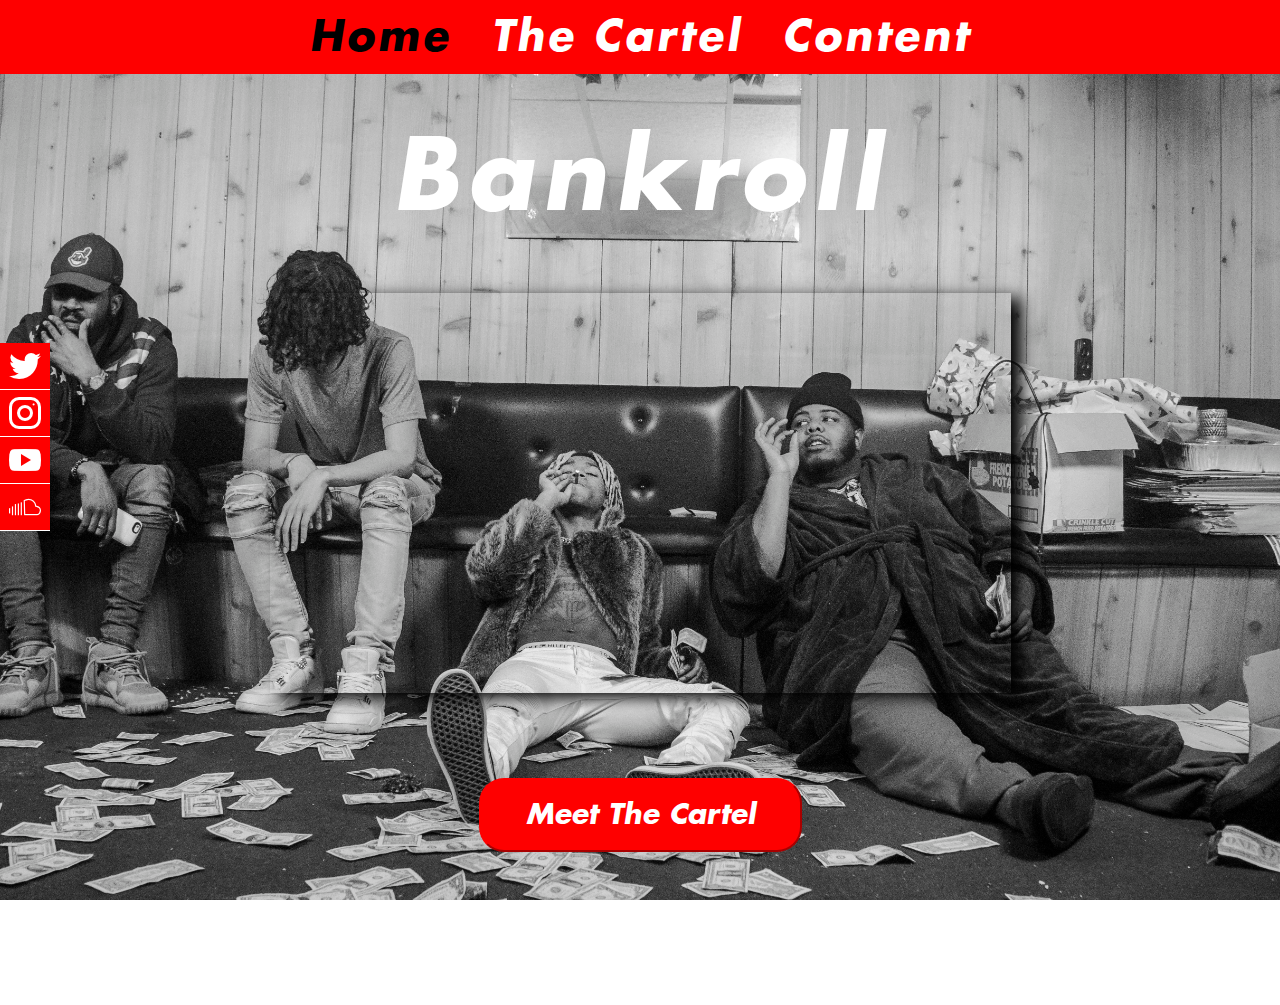
<file: index.html>
<!DOCTYPE html>
<html>

<head>
    <title>Bankroll Cartel</title>
    <link rel="stylesheet" href="css/style.css">
    <!--<link type="text/css" rel="stylesheet" href="css/animate.css">-->
    <link type="text/css" rel="stylesheet" href="bootstrap/css/bootstrap.min.css">
    <meta charset="utf-8">
    <meta http-equiv="X-UA-Compatible" content="IE=edge">
    <meta name="viewport" content="width=device-width, initial-scale=1">
    <meta name="description" content="">
    <meta name="keywords" content="">
    <meta name="author" content="Anthony Gayflor">
    <link href="https://fonts.googleapis.com/css?family=Quicksand|News+Cycle" rel="stylesheet">
</head>
<style>
body {
    height: 100%;
    width: 100%;
    padding: 0;
    margin: 0;
    background-image: url("img/bankroll.jpg");
    background-size: cover;
    background-position: center;
    background-attachment: fixed;
    -webkit-background-size: cover;
    -moz-background-size: cover;
    -o-background-size: cover;
}

@media only screen and (max-width: 768px){
	.nav-social{
		display: none;
	}
}
</style>

<body>
    <nav class="navbar navbar-inverse text-center navbar-fixed-top" id='head'>
        <div class="container-fluid">
            <!-- Brand and toggle get grouped for better mobile display -->
            <div class="navbar-header page-scroll">
                <button type="button" class="navbar-toggle" data-toggle="collapse" data-target="#bs-example-navbar-collapse-1">
                    <!--Header logo-->
                    <span class="icon-bar"></span>
                    <span class="icon-bar"></span>
                    <span class="icon-bar"></span>
                </button>
                <h1>Bankroll Headquarters</h1>
            </div>
            <div class="collapse navbar-collapse" id="bs-example-navbar-collapse-1">
                <ul class="nav navbar-nav navbar-middle">
                    <li><a class="nav-link scroll active" href="index.html">Home</a></li>
                    <li><a class="nav-link scroll" href="TheCartel.html">The Cartel</a></li>
                    <li><a class="nav-link scroll" href="interviews.html">Content</a></li>
                </ul>
            </div>
        </div>
    </nav>
    <div class="container-fluid text-center" id="titleHeader" style="margin: 105px auto 0 auto;">
        <h1 style="font-size: 7em;
        font-weight: 900;
        color:#fe0000">Bankroll</h1>
    </div>
    <div class="container-fluid" style="padding: 0; margin: 0;">
        <ul class="social">
            <li><a href=""><img src="img/icons32px/png/twitter (2).png"><span>Twitter</span></a></li>
            <li><a href=""><img src="img/icons32px/png/instagram (2).png"><span>Instagram</span></a></li>
            <li><a href=""><img src="img/icons32px/png/youtube (2).png"><span>Youtube</span></a></li>
            <li><a href=""><img src="img/icons32px/png/soundcloud (2).png"><span>Soundcloud</span></a></li>
        </ul>
    </div>
    
    <div class="container text-center" id="youtubePlayer">
        <iframe width="65%" height="400" src="https://www.youtube.com/embed/DDb-KmweZwA" frameborder="0" allow="autoplay; encrypted-media" allowfullscreen></iframe>
    </div>
    <div class="container text-center">
    	<a href="TheCartel.html"><button>Meet The Cartel </button></a>
    </div>
</body>
<!-- JQuery js -->
<script src="js/jquery.js"></script>
<!--Bootstrap Core Javascript-->
<script src="bootstrap/js/bootstrap.min.js"></script>


</html>
</file>
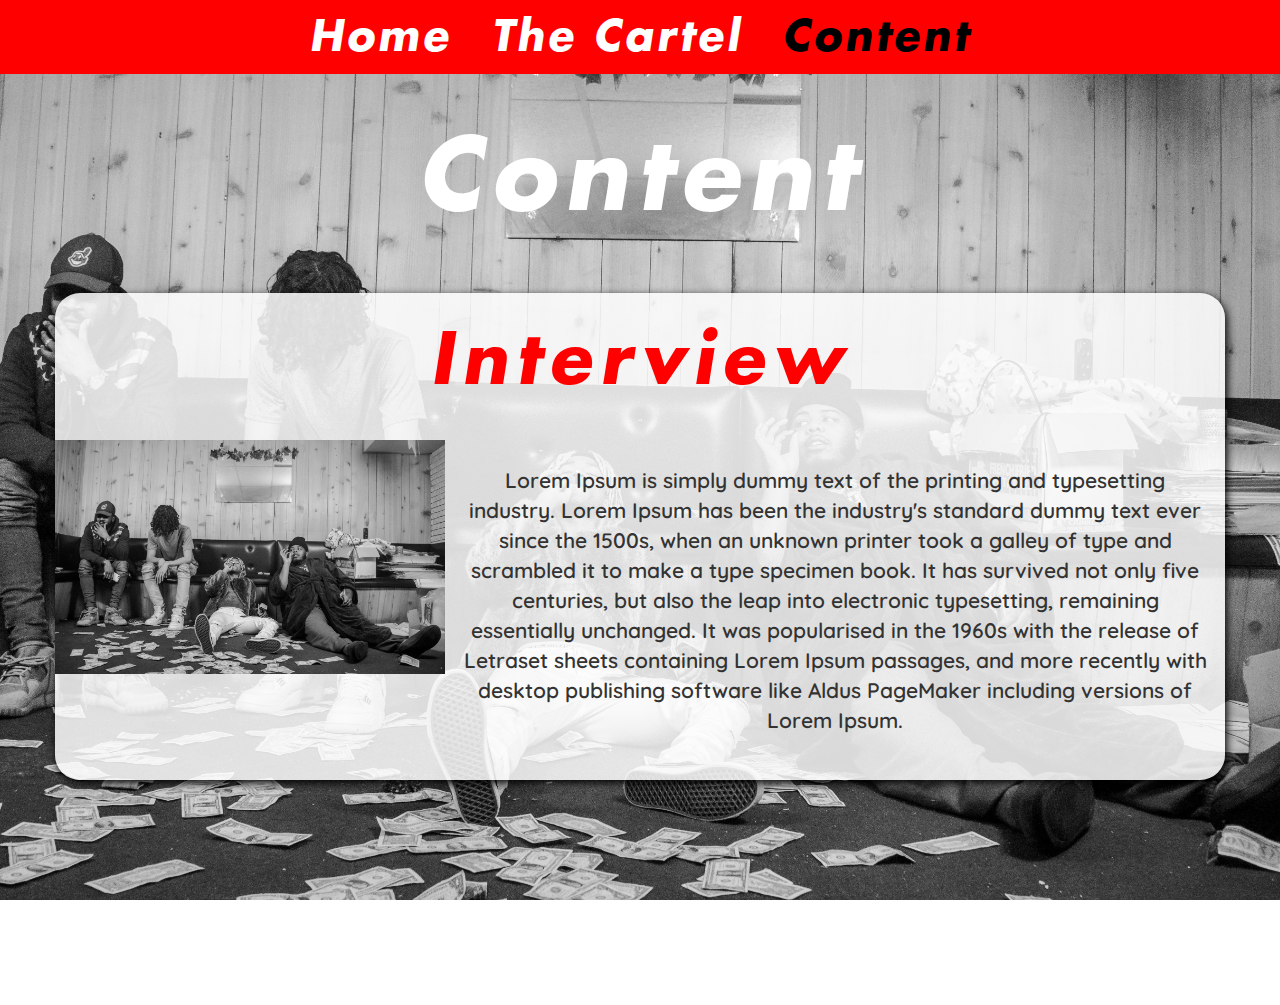
<file: interviews.html>
<!DOCTYPE html>
<html>

<head>
    <title>Bankroll Cartel</title>
    <link rel="stylesheet" href="css/style.css">
    <link rel="stylesheet" href="css/animate.css">
    <!--<link type="text/css" rel="stylesheet" href="css/animate.css">-->
    <link type="text/css" rel="stylesheet" href="bootstrap/css/bootstrap.min.css">
    <meta charset="utf-8">
    <meta http-equiv="X-UA-Compatible" content="IE=edge">
    <meta name="viewport" content="width=device-width, initial-scale=1">
    <meta name="description" content="">
    <meta name="keywords" content="">
    <meta name="author" content="Anthony Gayflor">
    <link href="https://fonts.googleapis.com/css?family=Quicksand|News+Cycle" rel="stylesheet">
</head>
<style>
body {
    height: 100%;
    width: 100%;
    padding: 0;
    margin: 0;
    background-image: url("img/bankroll.jpg");
    background-size: cover;
    background-position: center;
    background-attachment: fixed;
    -webkit-background-size: cover;
    -moz-background-size: cover;
    -o-background-size: cover;
}
</style>

<body>
    <nav class="navbar navbar-inverse text-center navbar-fixed-top" id='head'>
        <div class="container-fluid">
            <!-- Brand and toggle get grouped for better mobile display -->
            <div class="navbar-header page-scroll">
                <button type="button" class="navbar-toggle" data-toggle="collapse" data-target="#bs-example-navbar-collapse-1">
                    <!--Header logo-->
                    <span class="icon-bar"></span>
                    <span class="icon-bar"></span>
                    <span class="icon-bar"></span>
                </button>
                <h1>Bankroll Headquarters</h1>
            </div>
            <div class="collapse navbar-collapse" id="bs-example-navbar-collapse-1">
                <ul class="nav navbar-nav">
                    <li><a class="nav-link scroll" href="index.html">Home</a></li>
                    <li><a class="nav-link scroll" href="TheCartel.html">The Cartel</a></li>
                    <li><a class="nav-link scroll active" href="interviews.html">Content</a></li>
                </ul>
            </div>
        </div>
    </nav>
    <div class="container-fluid text-center" id="contentHeader">
        <h1>Content</h1>
    </div>
    <!--
    <div class="container-fluid" style="padding: 0; margin: 0;">
        <ul class="social">
            <li><a href=""><img src="img/icons32px/png/twitter (2).png"><span>Twitter</span></a></li>
            <li><a href=""><img src="img/icons32px/png/instagram (2).png"><span>Instagram</span></a></li>
            <li><a href=""><img src="img/icons32px/png/youtube (2).png"><span>Youtube</span></a></li>
            <li><a href=""><img src="img/icons32px/png/soundcloud (2).png"><span>Soundcloud</span></a></li>
        </ul>
    </div>
-->
    <div class="container text-center animated bounceInDown 2s" id="interview">
        <div id="interviewTitles">
            <h1>Interview</h1>
        </div>
        <div class="row">
            <div class="col-xl-4 col-lg-4 col-ms-4" id="interviewPic">
                <img src="img/bankroll.jpg" class="img-responsive">
            </div>
            <div class="col-xl-8 col-lg-8 col-md-8" id="interviewText">
                <p>Lorem Ipsum is simply dummy text of the printing and typesetting industry. Lorem Ipsum has been the industry's standard dummy text ever since the 1500s, when an unknown printer took a galley of type and scrambled it to make a type specimen book. It has survived not only five centuries, but also the leap into electronic typesetting, remaining essentially unchanged. It was popularised in the 1960s with the release of Letraset sheets containing Lorem Ipsum passages, and more recently with desktop publishing software like Aldus PageMaker including versions of Lorem Ipsum.</p>
            </div>
        </div>
    </div>
</body>

</html>
</file>
<file: css/style.css>
@font-face {
  font-family: supremeFont;
  src: url("../font/futura.otf");
  font-style: serif;
}

/* line 1, ../scss/base/_reset.scss */
* {
  padding: 0;
  margin: 0;
}

/* line 1, ../scss/base/_base.scss */
html, body {
  height: 100%;
  width: 100%;
  margin: 0;
  padding: 0;
}

/* line 1, ../scss/layout/_home.scss */
#header {
  margin: 105px auto 30px auto;
}
/* line 3, ../scss/layout/_home.scss */
#header h1 {
  font-size: 7em;
  font-weight: 900;
  color: #fe0000 !important;
}

/* line 10, ../scss/layout/_home.scss */
#youtubePlayer {
  margin: 50px auto 50px auto;
}

/* line 14, ../scss/layout/_home.scss */
iframe {
  box-shadow: 10px 5px 15px black;
}

/* line 18, ../scss/layout/_home.scss */
.social {
  margin-top: 100px;
  width: 200px;
  height: 220px;
  position: fixed;
  perspective: 1000px;
    /*li:first-child a:hover {
        background: #3b5998;
    }
    li:nth-child(2) a:hover {
        background: #00acee;
    }
    li:nth-child(3) a:hover {
        background: #ea4c89;
    }
    li:nth-child(4) a:hover {
        background: #dd4b39;
    }

    li:first-child a {
        border-radius: 0 5px 0 0;
    }
    li:last-child a {
        border-radius: 0 0 5px 0;
    }*/
}
/* line 26, ../scss/layout/_home.scss */
.social li :first-child a {
  border-radius: 25px;
}
/* line 30, ../scss/layout/_home.scss */
.social li :last-child a {
  border-radius: 25px;
}
/* line 35, ../scss/layout/_home.scss */
.social li :first-child a:hover {
  background: #3b5998!important;
}
/* line 40, ../scss/layout/_home.scss */
.social li :nth-child(2) a:hover {
  background: #00acee;
}
/* line 44, ../scss/layout/_home.scss */
.social li :nth-child(3) a:hover {
  background: #ea4c89;
}
/* line 48, ../scss/layout/_home.scss */
.social li :nth-child(4) a:hover {
  background: #dd4b39;
}
/* line 52, ../scss/layout/_home.scss */
.social li a {
  display: block;
  height: 47px;
  width: 50px;
  background: #fe0000;
  border-bottom: solid 1px white;
  font: normal normal normal 16px/20px "FontAwesome", "Source Sans Pro", Helvetica, Arial, sans-serif;
  color: #fff;
  -webkit-font-smoothing: antialiased;
  padding: 7px;
  text-decoration: none;
  text-align: center;
  transition: background .5s ease .300ms;
}
/* line 66, ../scss/layout/_home.scss */
.social li a span {
  width: 100px;
  float: left;
  text-align: center;
  background: #222;
  color: #fff;
  margin: -25px 74px;
  padding: 8px;
  transform-origin: 0;
  visibility: hidden;
  opacity: 0;
  transform: rotateY(45deg);
  border-radius: 5px;
  transition: all 0.5s ease 0.3ms;
}
/* line 82, ../scss/layout/_home.scss */
.social li a span:after {
  content: '';
  display: block;
  width: 0;
  height: 0;
  position: absolute;
  left: -20px;
  top: 7px;
  border-left: 10px solid transparent;
  border-right: 10px solid #222;
  border-bottom: 10px solid transparent;
  border-top: 10px solid transparent;
}
/* line 97, ../scss/layout/_home.scss */
.social li a:hover span {
  visibility: visible;
  opacity: 1;
  transform: rotateY(0);
}

/* line 126, ../scss/layout/_home.scss */
.container button:hover {
  transform: scale(1.1);
}
/* line 130, ../scss/layout/_home.scss */
.container button {
  border-color: #fe0000;
  background-color: #fe0000;
  color: white;
  font-weight: 600;
  border-radius: 25px;
  padding: 15px 45px 15px 45px;
  margin: 30px auto;
  font-size: 2em;
  font-family: "supremeFont";
  text-decoration: none;
  transition: .5s;
}

@media only screen and (max-width: 768px) {
  /* line 147, ../scss/layout/_home.scss */
  #header {
    margin: 125px auto 20px auto;
  }
  /* line 149, ../scss/layout/_home.scss */
  #header h1 {
    color: black!important;
  }
}
/* line 1, ../scss/layout/_artistRefine.scss */
#cartelHeading {
  margin: 105px auto 35px auto;
}
/* line 3, ../scss/layout/_artistRefine.scss */
#cartelHeading h1 {
  font-size: 7em;
  font-weight: 900;
}
/* line 8, ../scss/layout/_artistRefine.scss */
#cartelHeading p {
  font-size: 2.5em!important;
  color: #fe0000 !important;
}

/* line 14, ../scss/layout/_artistRefine.scss */
.fa {
  display: hide;
}

/* line 18, ../scss/layout/_artistRefine.scss */
#boxes {
  padding: 0;
  margin: auto;
  box-shadow: 2px 3px 8px black;
}
/* line 22, ../scss/layout/_artistRefine.scss */
#boxes .zoom {
  overflow: hidden!important;
  padding: 0;
  margin: 0;
  border: solid 3px white;
}
/* line 27, ../scss/layout/_artistRefine.scss */
#boxes .zoom .boxes {
  height: 400px;
  overflow: hidden;
  transition: transform .2s;
  border-right: 2px;
  border-left: 2px;
  border-color: white;
}
/* line 34, ../scss/layout/_artistRefine.scss */
#boxes .zoom .boxes h2 {
  display: table-cell;
  vertical-align: middle;
  position: relative;
  float: left;
  top: 50%;
  left: 50%;
  transform: translate(-50%, -50%);
  padding: 0;
  margin: 0;
}
/* line 46, ../scss/layout/_artistRefine.scss */
#boxes .zoom h2 {
  color: white!Important;
  background-color: #fe0000;
  font-family: supremeFont!important;
  margin: 0;
}
/* line 52, ../scss/layout/_artistRefine.scss */
#boxes .zoom .boxes:hover {
  cursor: pointer;
  background-color: white!important;
  transform: scale(1.1);
}
/* line 55, ../scss/layout/_artistRefine.scss */
#boxes .zoom .boxes:hover h2 {
  color: black!important;
  font-size: 1em;
}
/* line 61, ../scss/layout/_artistRefine.scss */
#boxes .zoom #smoov {
  background-image: url("../img/smoov.jpeg");
  background-size: cover;
  background-position: center;
}
/* line 67, ../scss/layout/_artistRefine.scss */
#boxes .zoom #prince {
  background-image: url("../img/prince.jpeg");
  background-size: cover;
  background-position: center;
}
/* line 73, ../scss/layout/_artistRefine.scss */
#boxes .zoom #reso {
  background-image: url("../img/reso.jpg");
  background-size: cover;
  background-position: center;
}
/* line 79, ../scss/layout/_artistRefine.scss */
#boxes .zoom #velly {
  background-image: url("../img/velly.jpg");
  background-size: cover;
  background-position: center;
}
/* line 85, ../scss/layout/_artistRefine.scss */
#boxes #instructions {
  background-color: rgba(255, 255, 255, 0.85);
  padding: 25px 10px;
}
/* line 88, ../scss/layout/_artistRefine.scss */
#boxes #instructions h1 {
  color: #fe0000 !important;
}

/* line 94, ../scss/layout/_artistRefine.scss */
#profileInfo {
  margin-top: 20px;
  padding: 0;
  background-color: rgba(254, 0, 0, 0.85);
  border-radius: 25px;
}

@media (max-width: 768px) {
  /* line 104, ../scss/layout/_artistRefine.scss */
  #header {
    height: 100%;
  }
  /* line 106, ../scss/layout/_artistRefine.scss */
  #header h1 {
    padding-top: 156px;
    padding-bottom: 60px;
    color: #fe0000!important;
  }
  /* line 112, ../scss/layout/_artistRefine.scss */
  #header p {
    padding-top: 45px;
    padding-bottom: 45px;
    color: white!important;
    font-size: 2em;
    font-weight: bold!important;
  }
  /* line 120, ../scss/layout/_artistRefine.scss */
  #header a {
    display: block!important;
  }

  /* line 125, ../scss/layout/_artistRefine.scss */
  .zoom {
    height: 482px;
  }
}
/* line 1, ../scss/layout/_interview.scss */
#interviewTitle {
  margin: 105px auto 30px auto;
}
/* line 3, ../scss/layout/_interview.scss */
#interviewTitle h1 {
  font-size: 7em;
  font-weight: 900;
}

/* line 9, ../scss/layout/_interview.scss */
#contentHeader {
  margin: 105px auto 30px auto;
}
/* line 11, ../scss/layout/_interview.scss */
#contentHeader h1 {
  font-size: 7em;
  font-weight: 900;
  color: #fe0000;
}

/* line 18, ../scss/layout/_interview.scss */
#interview {
  background-color: rgba(255, 255, 255, 0.85);
  box-shadow: 2px 3px 8px black;
  border-radius: 25px;
  margin: 50px auto;
}
/* line 23, ../scss/layout/_interview.scss */
#interview #interviewTitles {
  margin: 30px auto 30px auto;
}
/* line 25, ../scss/layout/_interview.scss */
#interview #interviewTitles h1 {
  font-size: 5em;
  font-weight: 700;
  color: #fe0000 !important;
}
/* line 31, ../scss/layout/_interview.scss */
#interview .row {
  padding: 10px 0;
}
/* line 34, ../scss/layout/_interview.scss */
#interview .row #interviewPic {
  padding: 0;
}
/* line 37, ../scss/layout/_interview.scss */
#interview .row #interviewText {
  margin: 25px auto;
}

/* line 1, ../scss/layout/_nav.scss */
#head {
  background-color: #fe0000;
  border: none;
  margin: 0;
  padding: 10px 0 10px 0;
}
/* line 7, ../scss/layout/_nav.scss */
#head .page-scroll h1 {
  display: none;
}
/* line 11, ../scss/layout/_nav.scss */
#head .navbar-collapse {
  height: 100vh;
  max-height: none;
  transition: 1s;
}
/* line 17, ../scss/layout/_nav.scss */
#head .navbar-collapse .navbar-nav {
  float: none;
  margin: 0 auto;
  display: table;
  table-layout: fixed;
}
/* line 22, ../scss/layout/_nav.scss */
#head .navbar-collapse .navbar-nav li {
  padding: 2px 5px;
}
/* line 25, ../scss/layout/_nav.scss */
#head .navbar-collapse .navbar-nav li .active {
  color: black!important;
}
/* line 28, ../scss/layout/_nav.scss */
#head .navbar-collapse .navbar-nav li a {
  font-size: 3em;
  font-weight: 700;
  letter-spacing: 3px;
  text-decoration: none;
}
/* line 35, ../scss/layout/_nav.scss */
#head .navbar-collapse .navbar-nav li a:hover {
  color: black!important;
  transition: .3s;
}
/* line 41, ../scss/layout/_nav.scss */
#head .navbar-collapse .nav-social {
  float: left;
}
/* line 43, ../scss/layout/_nav.scss */
#head .navbar-collapse .nav-social li {
  padding-right: 25px;
}

@media only screen and (max-width: 768px) {
  /* line 51, ../scss/layout/_nav.scss */
  #head {
    background-color: #fe0000 !important;
  }
  /* line 55, ../scss/layout/_nav.scss */
  #head .container-fluid .page-scroll h1 {
    display: inline;
  }
  /* line 60, ../scss/layout/_nav.scss */
  #head .navbar-collapse {
    background-color: white!important;
  }
  /* line 62, ../scss/layout/_nav.scss */
  #head .navbar-collapse .navbar-nav {
    position: absolute;
    top: 50%;
    left: 50%;
    transform: translate(-50%, -50%);
    height: 500;
    padding: 0;
    margin: 0;
  }
  /* line 70, ../scss/layout/_nav.scss */
  #head .navbar-collapse .navbar-nav li {
    margin: 5px auto;
  }
  /* line 71, ../scss/layout/_nav.scss */
  #head .navbar-collapse .navbar-nav li .active {
    color: black!important;
  }
  /* line 75, ../scss/layout/_nav.scss */
  #head .navbar-collapse .navbar-nav li a {
    margin: 0;
    padding: 0;
    height: 50px;
    color: #fe0000 !important;
  }
}
@media only screen and (max-width: 768px) {
  /* line 89, ../scss/layout/_nav.scss */
  #header h1 {
    color: white!important;
  }
}
/* line 1, ../scss/modules/_typography.scss */
h2 {
  font-family: "quicksand" !important;
  font-size: 5em!important;
  color: #fe0000 !important;
  font-weight: 600!important;
}

/* line 8, ../scss/modules/_typography.scss */
h2:hover {
  color: black!important;
}

/* line 12, ../scss/modules/_typography.scss */
h1 {
  font-family: supremeFont!important;
  color: white!important;
  letter-spacing: 8px!important;
}

/* line 18, ../scss/modules/_typography.scss */
h3 {
  font-family: "quicksand" !important;
  font-size: 3em!important;
  color: white!important;
}

/* line 24, ../scss/modules/_typography.scss */
a {
  font-family: supremeFont!important;
  color: white!important;
}

/* line 29, ../scss/modules/_typography.scss */
p {
  font-family: "quicksand" !important;
  font-weight: 600;
  font-size: 1.5em;
}
</file>
